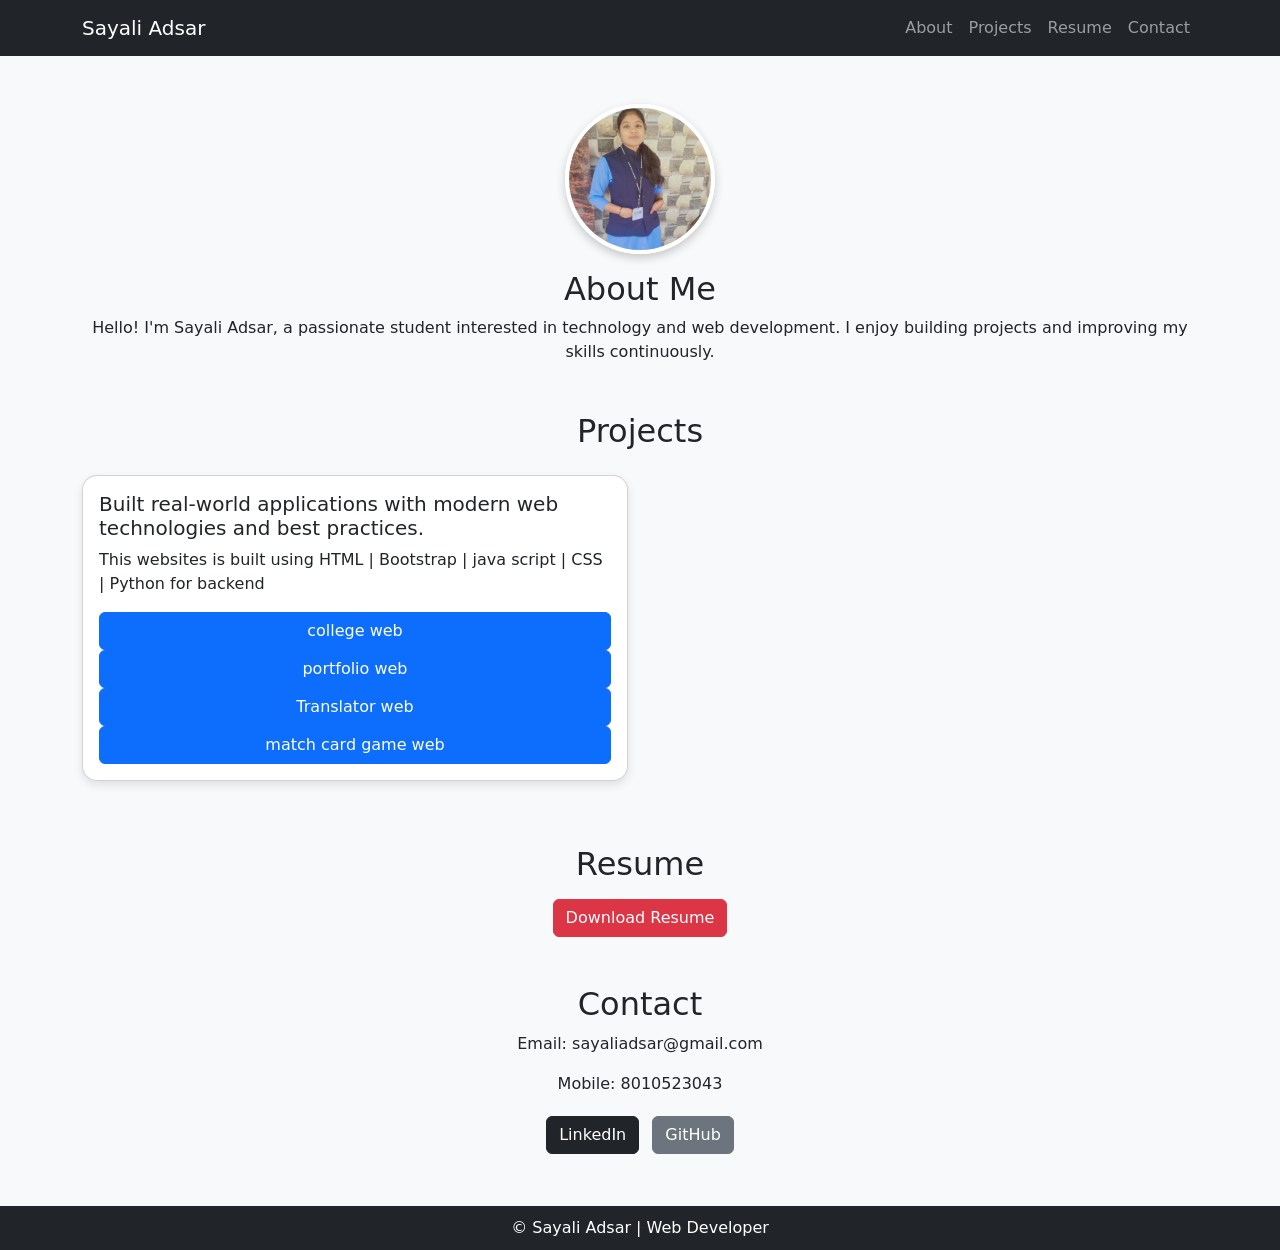
<file: index.html>
<!DOCTYPE html>
<html lang="en">
<head>
  <meta charset="UTF-8">
  <meta name="viewport" content="width=device-width, initial-scale=1.0">
  <title>Sayali Adsar Portfolio</title>

  <!-- Bootstrap CSS -->
  <link href="https://cdn.jsdelivr.net/npm/bootstrap@5.3.0/dist/css/bootstrap.min.css" rel="stylesheet">

  <style>
    body {
      background-color: #f8f9fa;
    }

    .profile-img {
      width: 150px;
      height: 150px;
      object-fit: cover;
      border-radius: 50%;
      border: 4px solid white;
      box-shadow: 0 4px 10px rgba(0,0,0,0.2);
    }

    .card {
      border-radius: 15px;
      box-shadow: 0 4px 10px rgba(0,0,0,0.1);
    }

    footer {
      background: #212529;
      color: white;
      text-align: center;
      padding: 10px;
    }
  </style>
</head>

<body>

<!-- ✅ Navbar -->
<nav class="navbar navbar-expand-lg navbar-dark bg-dark">
  <div class="container">
    <a class="navbar-brand" href="#">Sayali Adsar</a>

    <button class="navbar-toggler" type="button" data-bs-toggle="collapse" data-bs-target="#menu">
      <span class="navbar-toggler-icon"></span>
    </button>

    <div class="collapse navbar-collapse" id="menu">
      <ul class="navbar-nav ms-auto">
        <li class="nav-item"><a class="nav-link" href="#about">About</a></li>
        <li class="nav-item"><a class="nav-link" href="#projects">Projects</a></li>
        <li class="nav-item"><a class="nav-link" href="#resume">Resume</a></li>
        <li class="nav-item"><a class="nav-link" href="#contact">Contact</a></li>
      </ul>
    </div>
  </div>
</nav>

<!-- ✅ About -->
<section id="about" class="text-center my-5">
  <div class="container">
    <img src="img.jpg" class="profile-img">
    <h2 class="mt-3">About Me</h2>
    <p>
      Hello! I'm Sayali Adsar, a passionate student interested in technology and web development.
      I enjoy building projects and improving my skills continuously.
    </p>
  </div>
</section>

<!-- ✅ Projects -->
<section id="projects" class="my-5">
  <div class="container">
    <h2 class="text-center mb-4">Projects</h2>

    <div class="row">

      <div class="col-md-6 col-12 mb-3">
        <div class="card p-3">
          <h5>Built real-world applications with modern web technologies and best practices.</h5>
          <p>This websites is built using HTML | Bootstrap | java script | CSS | Python for  backend </p>
        
  <a href="https://sayaliadsar.github.io/siitpaniv/" class="btn btn-primary">college web</a>
 
<a href="https://sayaliadsar.github.io/portfolio/" class="btn btn-primary">portfolio web</a>

<a href="https://translator-42ra.onrender.com" class="btn btn-primary">Translator web</a>

<a href="https://sayaliadsar.github.io/mind-match-master/" class="btn btn-primary">match card game web</a>
       
 </div>
      </div>

      <!-- Add more projects like above -->

    </div>
  </div>
</section>

<!-- ✅ Resume -->
<section id="resume" class="text-center my-5">
  <div class="container">
    <h2>Resume</h2>
    <a href="resume.pdf" class="btn btn-danger mt-2">Download Resume</a>
  </div>
</section>

<!-- ✅ Contact -->
<section id="contact" class="my-5 text-center">
  <div class="container">
    <h2>Contact</h2>
    <p>Email: sayaliadsar@gmail.com</p>
    <p>Mobile: 8010523043</p>

    <a href="https://www.linkedin.com/in/sayali-adsar2227" class="btn btn-dark m-1">LinkedIn</a>
    <a href="https://github.com/sayaliadsar" class="btn btn-secondary m-1">GitHub</a>
  </div>
</section>

<!-- ✅ Footer -->
<footer>
  © Sayali Adsar | Web Developer
</footer>

<!-- Bootstrap JS -->
<script src="https://cdn.jsdelivr.net/npm/bootstrap@5.3.0/dist/js/bootstrap.bundle.min.js"></script>

</body>
</html>
</file>
